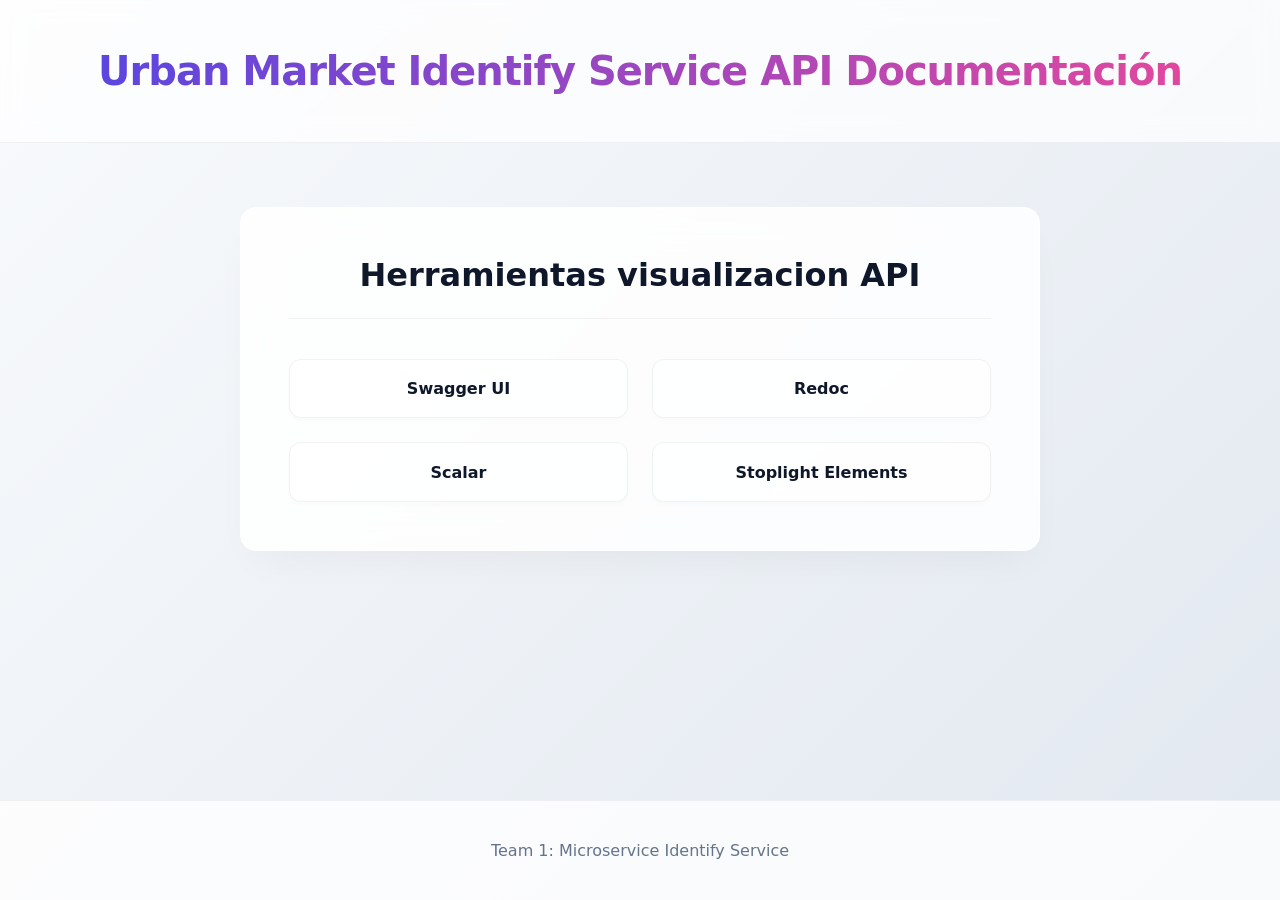
<file: docs/index.html>
<!DOCTYPE html>
<html lang="en">
<head>
    <meta charset="UTF-8">
    <meta name="viewport" content="width=device-width, initial-scale=1.0">
    <meta name="viewport" content="width=device-width, initial-scale=1" />
    <title>Urban Market Identify Service API Documentation</title>
    <link rel="stylesheet" href="styles.css">
</head>
<body>
    <header id="header">
    </header>
    
    <main id="body">
        
    </main>

    <footer>
        <p>Team 1: Microservice Identify Service</p>
    </footer>
</body>
<script src="code.js"></script>
</html>
</file>
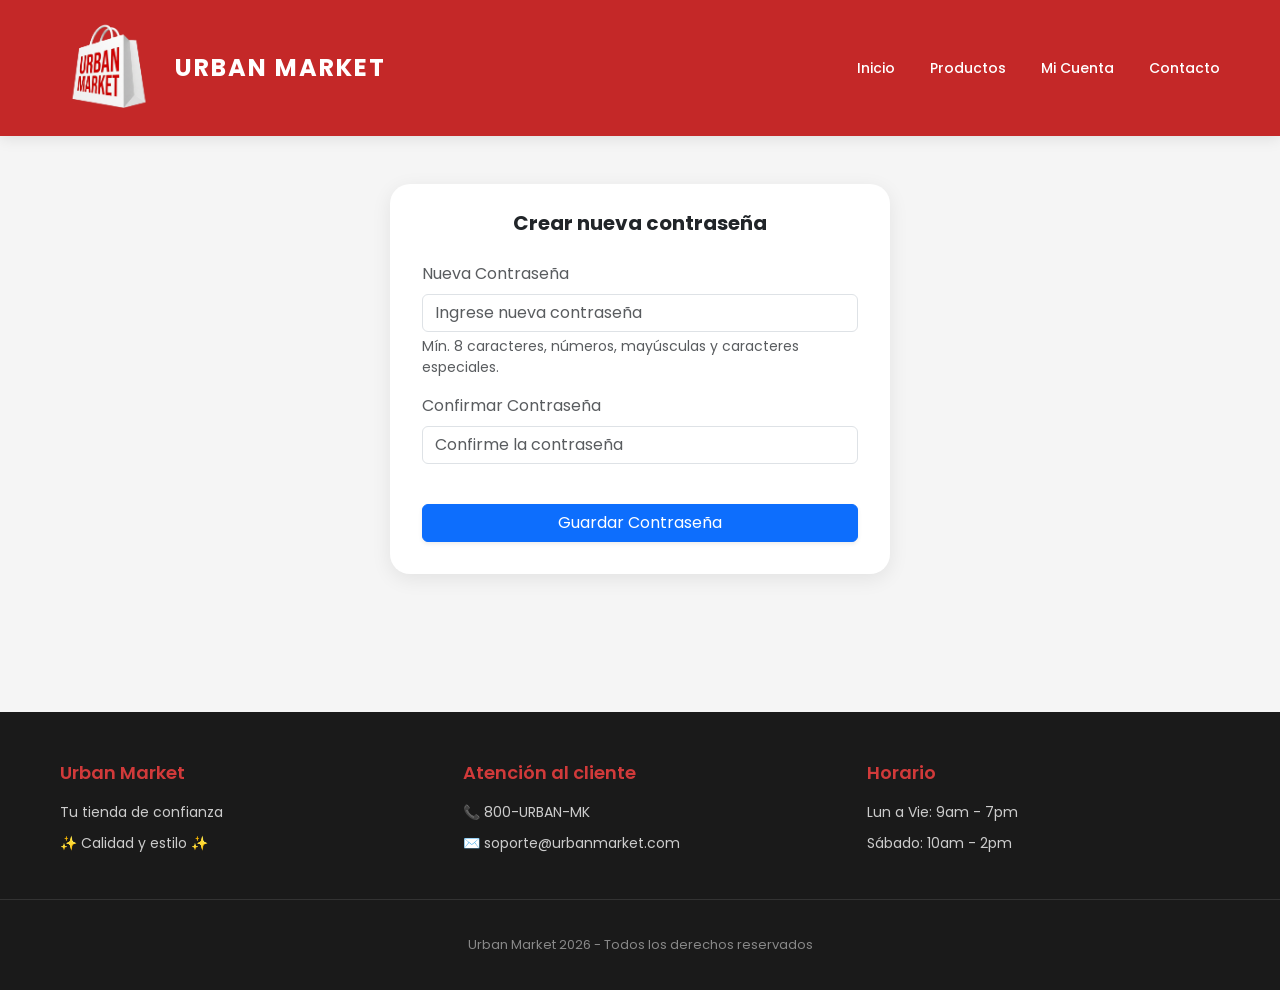
<file: docs/page/cambioContrasena.html>
<!DOCTYPE HTML>
<html>
    <head>
        <meta charset="UTF-8">
        <title>Restablecer Contraseña</title>
        <link href="https://cdn.jsdelivr.net/npm/bootstrap@5.3.0/dist/css/bootstrap.min.css" rel="stylesheet">
        <link href="https://fonts.googleapis.com/css2?family=Poppins:wght@300;400;500;600;700&display=swap" rel="stylesheet">
        <link rel="stylesheet" href="css/style.css">
    </head> 
    <body class="cuerpo">
        <nav class="navbar" id="header"></nav>

        <div class="container mt-5 mb-5">
            <div class="row justify-content-center">
                <div class="card bg-custom p-3" style="max-width: 500px;">
                    <div class="card-header bg-custom2 border-0 text-center fs-5 fw-bold">
                        Crear nueva contraseña
                    </div>

                    <div class="card-body">
                        <form id="resetPassword">
                            <div class="mb-3">
                                <label for="new_password" class="form-label text-muted">Nueva Contraseña</label>
                                <input type="password" class="form-control" id="new_password" placeholder="Ingrese nueva contraseña" required>
                                <div class="form-text text-muted small mt-1">
                                    Mín. 8 caracteres, números, mayúsculas y caracteres especiales.
                                </div>
                            </div>
                            <div class="mb-3">
                                <label for="confirm_password" class="form-label text-muted">Confirmar Contraseña</label>
                                <input type="password" class="form-control" id="confirm_password" placeholder="Confirme la contraseña" required>
                            </div>
                            <button type="submit" class="btn btn-primary w-100 mt-4 shadow-sm">Guardar Contraseña</button>
                        </form>
                    </div>
                </div>
            </div>
        </div>

        <footer class="footer" id="footer"></footer>
        
        <script src="https://cdn.jsdelivr.net/npm/bootstrap@5.3.0/dist/js/bootstrap.bundle.min.js"></script>
        <script src="js/cambioContrasena.js"></script>
        <script src="js/htmlComponents.js"></script>
    </body>
</html>
</file>
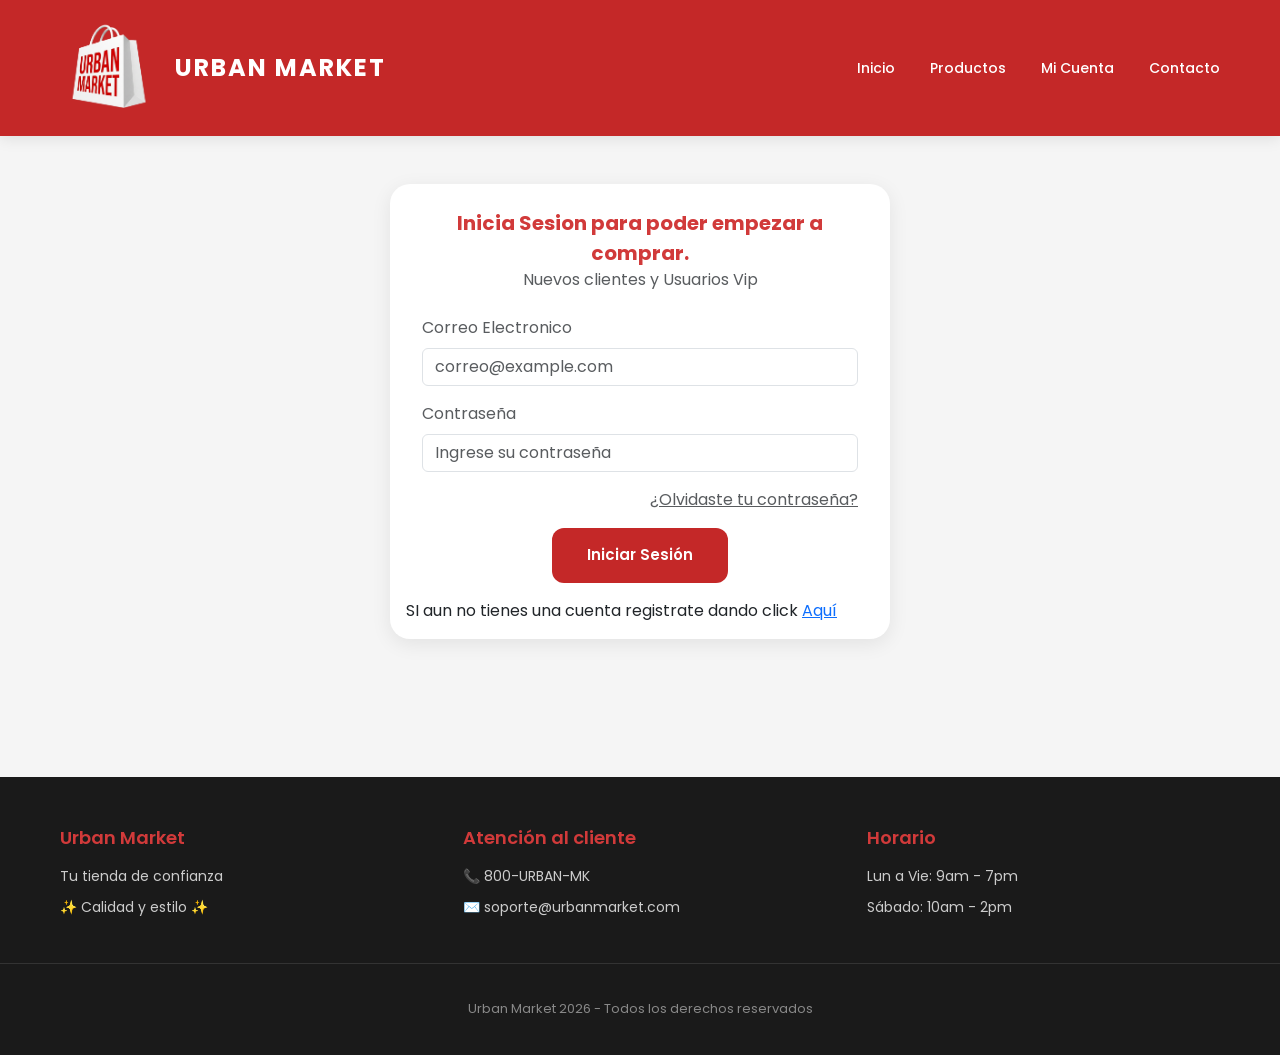
<file: docs/page/login.html>
<!DOCTYPE HTML>
<html>
    <head>
        <meta charset="UTF-8">
        <title>Iniciar Sesión</title>
        <link href="https://cdn.jsdelivr.net/npm/bootstrap@5.3.0/dist/css/bootstrap.min.css" rel="stylesheet">
        <link rel="stylesheet" href="css/style.css">
        <link href="https://fonts.googleapis.com/css2?family=Poppins:wght@300;400;500;600;700&display=swap" rel="stylesheet">
        <script src="https://challenges.cloudflare.com/turnstile/v0/api.js" async defer></script>
        <link rel="preconnect" href="https://challenges.cloudflare.com" />
    </head> 
    <body class="cuerpo">
        <nav class="navbar" id="header"></nav>

        <div class="container mt-5 mb-5" card>
            <div class="row justify-content-center">
                <div class="card bg-custom p-3 formulario-500">
                    <div class="card-header bg-custom2 border-0 text-center fs-5 fw-bold text-rojo-custom">
                        Inicia Sesion para poder empezar a comprar.
                        <div class="text-muted fs-6 fw-normal">Nuevos clientes y Usuarios Vip</div>
                    </div>

                    <div class="card-body">
                        <form id="login">
                            <div class="mb-3">
                                <label for="email" class="form-label text-muted">Correo Electronico</label>
                                <input type="email" class="form-control" id="email" name="email" placeholder="correo@example.com" required>
                            </div>

                            <div class="mb-3">
                                <label for="contraseña" class="form-label text-muted">Contraseña</label>
                                <input type="password" class="form-control" id="password" placeholder="Ingrese su contraseña" required>
                            </div>

                            <div class="mb-3 text-end">
                                <a href="recuperarContraseña.html" class="text-muted">¿Olvidaste tu contraseña?</a> 
                            </div>
                            
                            <center><div class="cf-turnstile mt-3" data-sitekey="0x4AAAAAADRirDHC0cM9aXKS" data-theme="light"></div></center>
                            
                            <center><button type="submit" class="">Iniciar Sesión</button></center>
                        </form>
                    </div>
                    <div> SI aun no tienes una cuenta registrate dando click <a href="registro.html">Aquí</a></div>

                </div>

            </div>

        </div>

        <footer class="footer" id="footer"></footer>

        <script src="https://cdn.jsdelivr.net/npm/bootstrap@5.3.0/dist/js/bootstrap.bundle.min.js"></script>
        <script src="js/login.js"></script>
        <script src="js/htmlComponents.js"></script>
    </body>
</html>
</file>
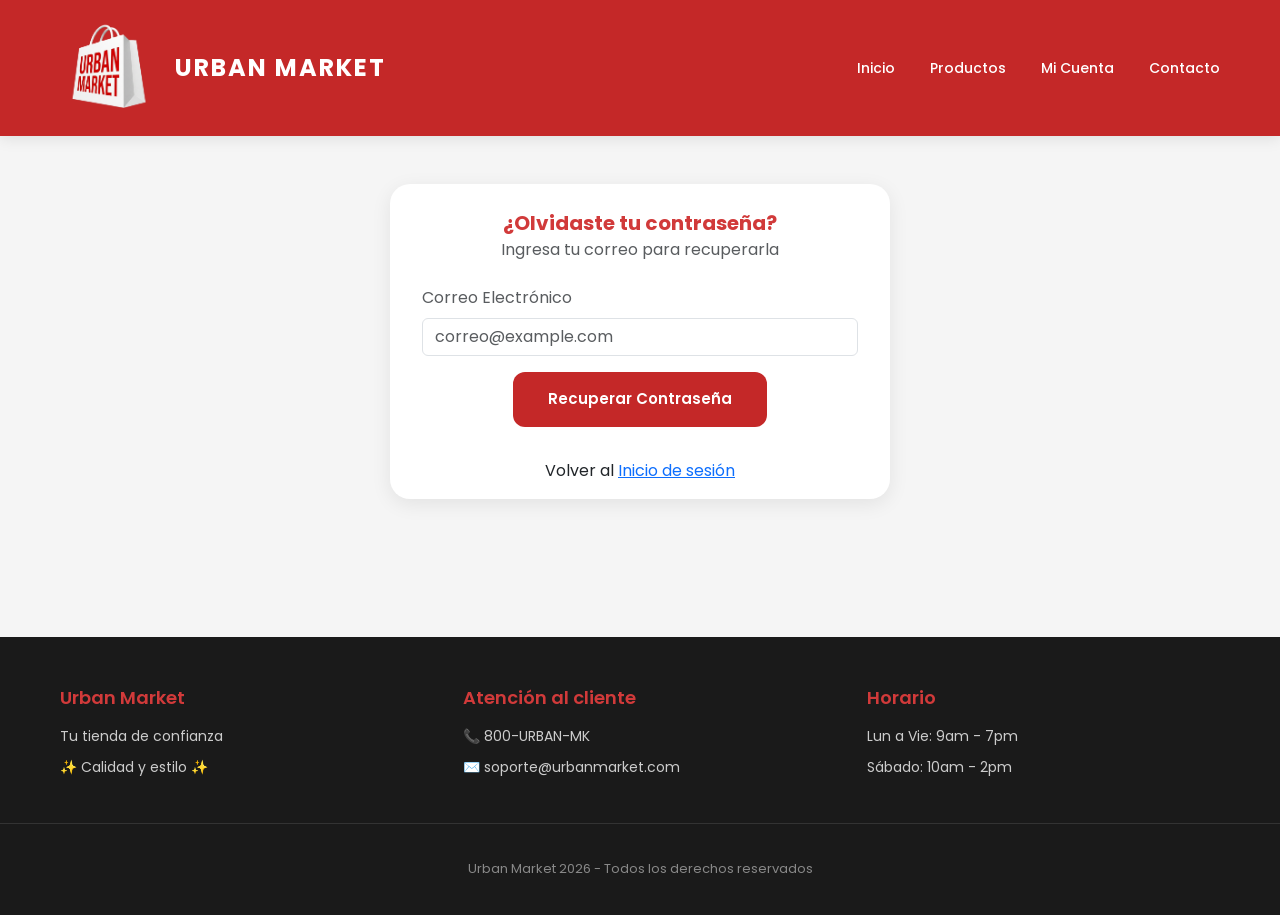
<file: docs/page/recuperarContraseña.html>
<!DOCTYPE HTML>
<html>
    <head>
        <meta charset="UTF-8">
        <title>Recuperar Contraseña</title>
        <link href="https://cdn.jsdelivr.net/npm/bootstrap@5.3.0/dist/css/bootstrap.min.css" rel="stylesheet">
        <link rel="stylesheet" href="css/style.css">
        <link href="https://fonts.googleapis.com/css2?family=Poppins:wght@300;400;500;600;700&display=swap" rel="stylesheet">
        <script src="https://challenges.cloudflare.com/turnstile/v0/api.js" async defer></script>
        <link rel="preconnect" href="https://challenges.cloudflare.com" />
    </head> 
    <body class="cuerpo">
        <nav class="navbar" id="header"></nav>

        <div class="container mt-5 mb-5">
            <div class="row justify-content-center">
                <div class="card bg-custom p-3" style="max-width: 500px;">
                    <div class="card-header bg-custom2 border-0 text-center fs-5 fw-bold background-color-custom1 text-rojo-custom">
                        ¿Olvidaste tu contraseña?
                        <div class="text-muted fs-6 fw-normal">Ingresa tu correo para recuperarla</div>
                    </div>

                    <div class="card-body">
                        <form id="forgotPassword">
                            <div class="mb-3">
                                <label for="email" class="form-label text-muted">Correo Electrónico</label>
                                <input type="email" class="form-control" id="email" name="email" placeholder="correo@example.com" required>
                            </div>
                            <center><button type="button" class="" onclick="enviar()">Recuperar Contraseña</button></center>
                        </form>
                        
                        <div id="simulation-container" class="mt-4 text-center" style="display: none;">
                            <div class="alert alert-info">
                                <p><strong>Simulación:</strong> Se ha generado el siguiente enlace (en producción llegaría por correo):</p>
                                <a id="reset-link" href="#" class="btn btn-sm btn-warning">Ir a cambiar contraseña</a>
                            </div>
                        </div>
                        
                    </div>
                    <div class="text-center mt-3"> Volver al <a href="login.html">Inicio de sesión</a></div>
                </div>
            </div>
        </div>

        <footer class="footer" id="footer"></footer>
        
        <script src="https://cdn.jsdelivr.net/npm/bootstrap@5.3.0/dist/js/bootstrap.bundle.min.js"></script>
        <script src="js/recuperarContrasena.js"></script>
        <script src="js/htmlComponents.js"></script>
    </body>
</html>
</file>
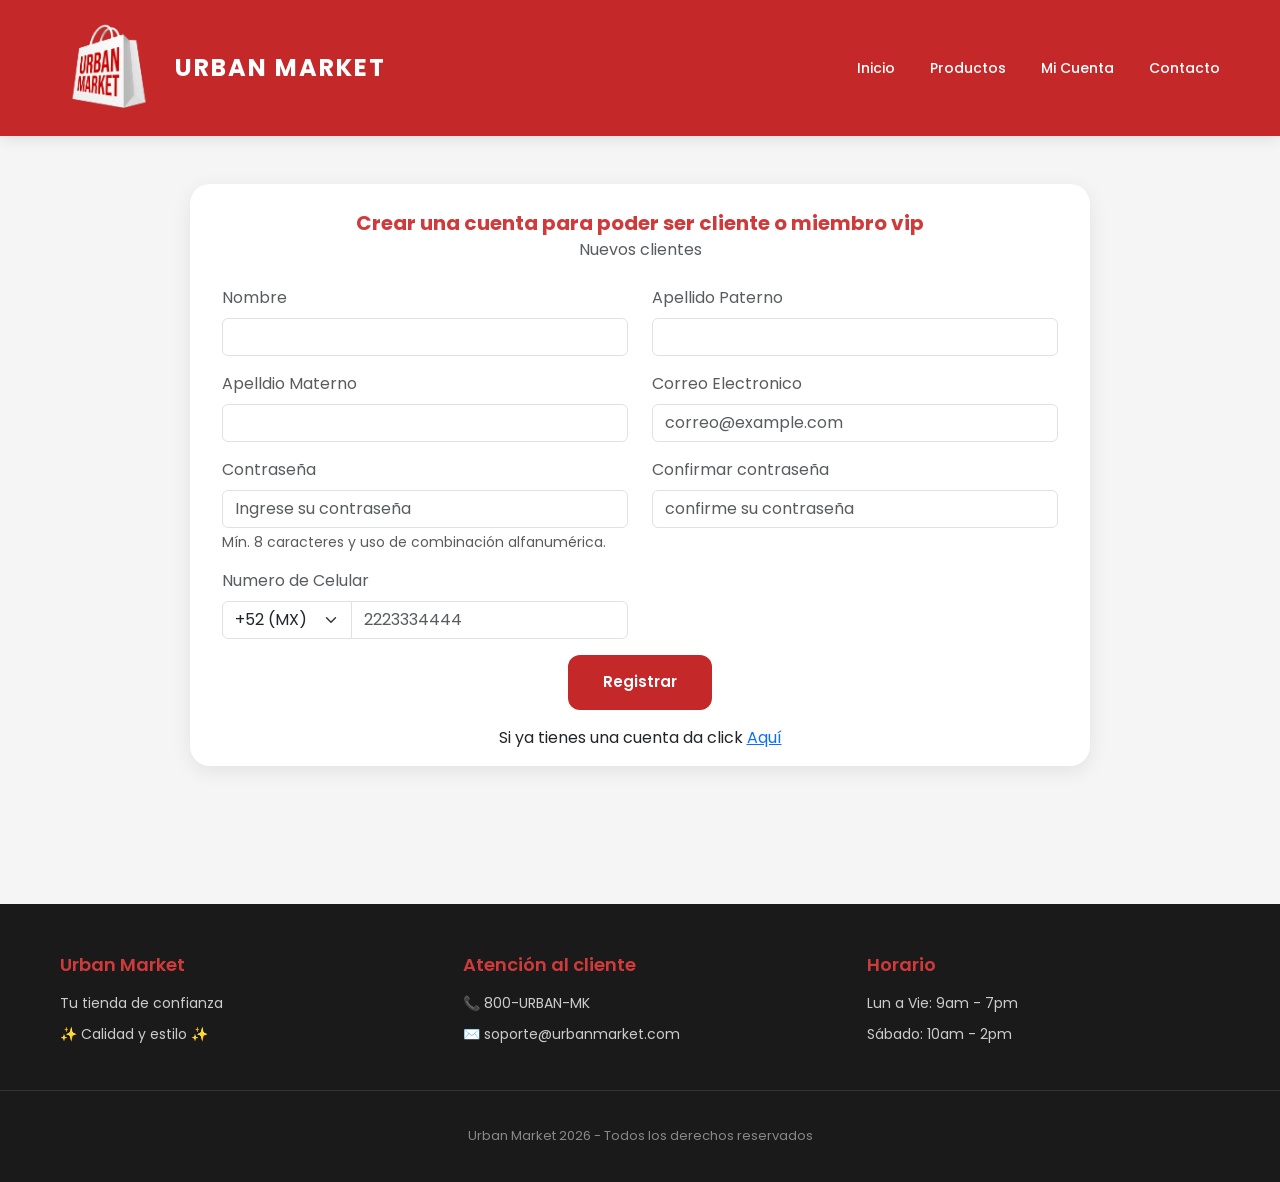
<file: docs/page/registro.html>
<!DOCTYPE HTML>
<html>
    <head>
        <meta charset="UTF-8">
        <title>Formulario de Registro</title>
        <link href="https://cdn.jsdelivr.net/npm/bootstrap@5.3.0/dist/css/bootstrap.min.css" rel="stylesheet">
        <link rel="stylesheet" href="css/style.css">
        <link href="https://fonts.googleapis.com/css2?family=Poppins:wght@300;400;500;600;700&display=swap" rel="stylesheet">
        <!-- Cloudflare Turnstile -->
        <script src="https://challenges.cloudflare.com/turnstile/v0/api.js" async defer></script>
    </head>
    <body class="cuerpo">

        <nav class="navbar" id="header"></nav>

        <div class="container mt-5 mb-5">
            <div class="row justify-content-center">
                <div class="card bg-custom p-3 formulario-900">
                    <div class="card-header bg-custom2 border-0 text-center fs-5 fw-bold background-color-custom1 text-rojo-custom">
                        Crear una cuenta para poder ser cliente o miembro vip
                        <div class="text-muted fs-6 fw-normal">Nuevos clientes</div>
                    </div>

                    <div class="card-body ">
                        <form id="registro">
                            <div class="row">
                                <div class="col-12 col-md-6 mb-3">
                                    <label for="nombre" class="form-label text-muted">Nombre</label>
                                    <input type="text" class="form-control" id="nombre" name="nombre" required>
                                </div>

                                <div class="col-12 col-md-6 mb-3">
                                    <label for="apellidoP" class="form-label text-muted">Apellido Paterno</label>
                                    <input type="text" class="form-control" id="apellidoP" name="apellidoP" required>
                                </div>

                                <div class="col-12 col-md-6 mb-3">
                                    <label for="apellidoM" class="form-label text-muted">Apelldio Materno</label>
                                    <input type="text" class="form-control" id="apellidoM" name="apellidoM" >
                                </div>

                                <div class="col-12 col-md-6 mb-3">
                                    <label for="correo" class="form-label text-muted">Correo Electronico</label>
                                    <input type="email" class="form-control" id="correo" name="correo" placeholder="correo@example.com" required>
                                </div>

                                <div class="col-12 col-md-6 mb-3">
                                    <label for="contraseña" class="form-label text-muted">Contraseña</label>
                                    <input type="password" class="form-control" id="password" placeholder="Ingrese su contraseña" required>
                                    <div class="form-text text-muted small mt-1">
                                        Mín. 8 caracteres y uso de combinación alfanumérica.
                                    </div>
                                </div>

                                <div class="col-12 col-md-6 mb-3">
                                    <label for="confirmacion" class="form-label text-muted">Confirmar contraseña</label>
                                    <input type="password" class="form-control" id="confirmacionP" placeholder="confirme su contraseña" required>
                                </div>

                                <div class="col-12 col-md-6 mb-3">
                                    <label for="telefono" class="form-label text-muted">Numero de Celular</label>
                                    <div class="input-group">
                                        <select class="form-select" id="lada" style="max-width: 130px;">
                                            <option value="+52">+52 (MX)</option>
                                            <option value="+1">+1 (US/CA)</option>
                                            <option value="+34">+34 (ES)</option>
                                            <option value="+54">+54 (AR)</option>
                                            <option value="+57">+57 (CO)</option>
                                        </select>
                                        <input type="tel" class="form-control" id="number" name="number" placeholder="2223334444" pattern="[0-9]{10}" title="Debe contener exactamente 10 dígitos" required>
                                    </div>
                                </div>

                                <div class="col-12 col-md-6 mb-3">
                                    <div class="cf-turnstile mb-3 d-flex justify-content-center" data-sitekey="0x4AAAAAADRirDHC0cM9aXKS" data-theme="light"></div>
                                </div>
                            </div>
                            

                            <center><button type="submit" class="">Registrar</button></center>
                        </form>
                    </div>
                    <center><span>Si ya tienes una cuenta da click <a href="login.html">Aquí</a></span></center>
                </div>
            </div>
        </div>

        <footer class="footer" id="footer"></footer>
    </body>
    <script src="js/registro.js"></script>
    <script src="js/htmlComponents.js"></script>
</html>
</file>
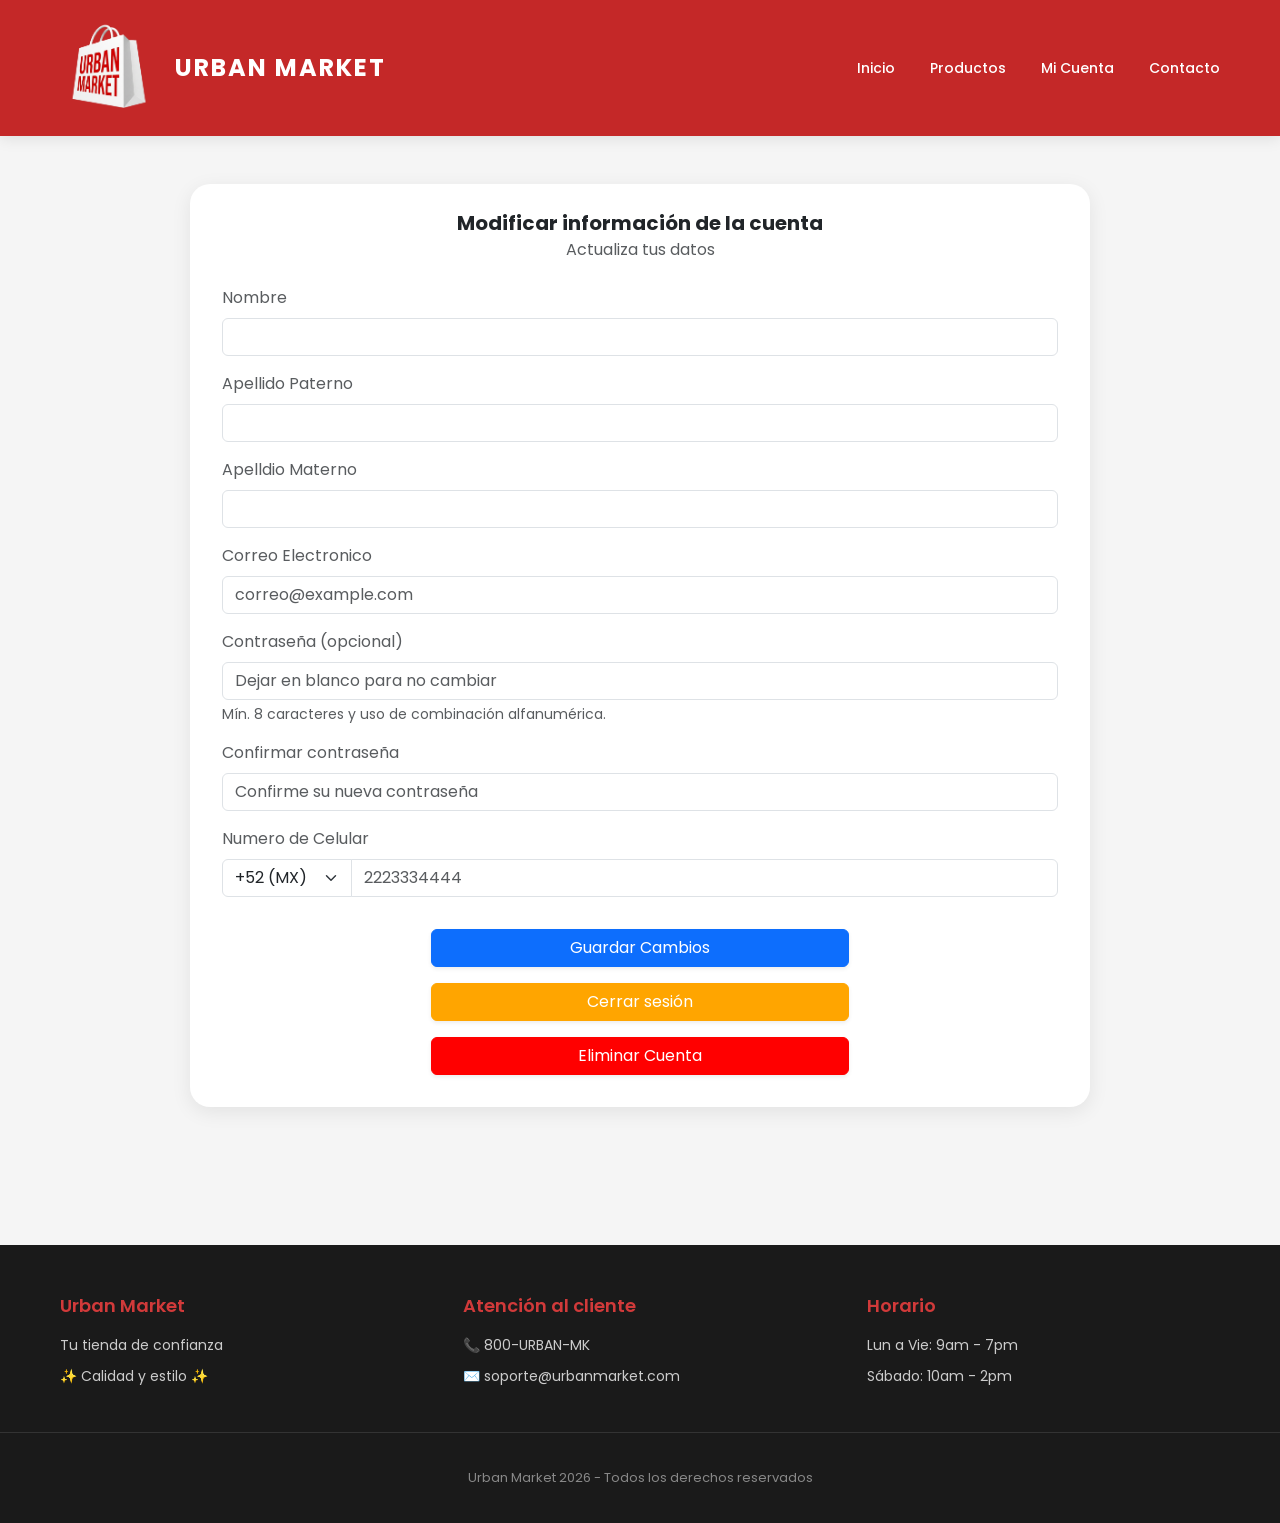
<file: docs/page/userAccount.html>
<!DOCTYPE HTML>
<html>
    <head>
        <meta charset="UTF-8">
        <title>Mi Cuenta</title>
        <link href="https://cdn.jsdelivr.net/npm/bootstrap@5.3.0/dist/css/bootstrap.min.css" rel="stylesheet">
        <link rel="stylesheet" href="css/style.css">
        <link href="https://fonts.googleapis.com/css2?family=Poppins:wght@300;400;500;600;700&display=swap" rel="stylesheet">
    </head>
    <body class="cuerpo">

        <nav class="navbar" id="header"></nav>

        <div class="container mt-5 mb-5">
            <div class="row justify-content-center">
                <div class="card bg-custom p-3 formulario-900">
                    <div class="card-header bg-custom2 border-0 text-center fs-5 fw-bold">
                        Modificar información de la cuenta
                        <div class="text-muted fs-6 fw-normal">Actualiza tus datos</div>
                    </div>

                    <div class="card-body">
                        <form id="updateAccount">
                            <div class="mb-3">
                                <label for="nombre" class="form-label text-muted">Nombre</label>
                                <input type="text" class="form-control" id="nombre" name="nombre" required>
                            </div>

                            <div class="mb-3">
                                <label for="apellidoP" class="form-label text-muted">Apellido Paterno</label>
                                <input type="text" class="form-control" id="apellidoP" name="apellidoP" required>
                            </div>

                            <div class="mb-3">
                                <label for="apellidoM" class="form-label text-muted">Apelldio Materno</label>
                                <input type="text" class="form-control" id="apellidoM" name="apellidoM" >
                            </div>

                            <div class="mb-3">
                                <label for="correo" class="form-label text-muted">Correo Electronico</label>
                                <input type="email" class="form-control" id="correo" name="correo" placeholder="correo@example.com" required>
                            </div>

                            <div class="mb-3">
                                <label for="contraseña" class="form-label text-muted">Contraseña (opcional)</label>
                                <input type="password" class="form-control" id="password" placeholder="Dejar en blanco para no cambiar">
                                <div class="form-text text-muted small mt-1">
                                    Mín. 8 caracteres y uso de combinación alfanumérica.
                                </div>
                            </div>

                            <div class="mb-3">
                                <label for="confirmacion" class="form-label text-muted">Confirmar contraseña</label>
                                <input type="password" class="form-control" id="confirmacionP" placeholder="Confirme su nueva contraseña">
                            </div>

                            <div class="mb-3">
                                <label for="telefono" class="form-label text-muted">Numero de Celular</label>
                                <div class="input-group">
                                    <select class="form-select" id="lada" style="max-width: 130px;">
                                        <option value="+52">+52 (MX)</option>
                                        <option value="+1">+1 (US/CA)</option>
                                        <option value="+34">+34 (ES)</option>
                                        <option value="+54">+54 (AR)</option>
                                        <option value="+57">+57 (CO)</option>
                                    </select>
                                    <input type="tel" class="form-control" id="number" name="number" placeholder="2223334444" pattern="[0-9]{10}" title="Debe contener exactamente 10 dígitos" required>
                                </div>
                            </div>
                            <center><button type="submit" class="btn btn-primary w-50 mt-3 shadow-sm justify-content-center">Guardar Cambios</button></center>
                            <center><button type="button" class="btn btn-primary w-50 mt-3 shadow-sm justify-content-center" style="background-color: orange; border-color: orange;" onclick="logout()">Cerrar sesión</button></center>
                            <center><button type="button" class="btn btn-primary w-50 mt-3 shadow-sm justify-content-center" style="background-color: red; border-color: red;" onclick="deleteAccount()">Eliminar Cuenta</button></center>
                        </form>
                    </div>
                </div>
            </div>
        </div>

        <footer class="footer" id="footer"></footer>
    </body>
    <script src="js/userAccount.js"></script>
    <script src="js/htmlComponents.js"></script>
</html>
</file>
<file: docs/styles.css>
:root {
    --primary-color: #4f46e5;
    --primary-hover: #4338ca;
    --secondary-color: #ec4899;
    --bg-color: #f8fafc;
    --text-color: #0f172a;
    --text-muted: #64748b;
    --card-bg: rgba(255, 255, 255, 0.85);
    --border-radius: 16px;
}

* {
    margin: 0;
    padding: 0;
    box-sizing: border-box;
    font-family: 'Inter', 'Segoe UI', system-ui, -apple-system, sans-serif;
}

body {
    background: linear-gradient(135deg, #f8fafc 0%, #e2e8f0 100%);
    color: var(--text-color);
    display: flex;
    flex-direction: column;
    min-height: 100vh;
}

header {
    background: rgba(255, 255, 255, 0.7);
    backdrop-filter: blur(12px);
    border-bottom: 1px solid rgba(0, 0, 0, 0.05);
    color: var(--text-color);
    text-align: center;
}

header h1 {
    font-size: 2.5rem;
    padding: 3rem 1rem;
    font-weight: 800;
    background: linear-gradient(to right, var(--primary-color), var(--secondary-color));
    -webkit-background-clip: text;
    -webkit-text-fill-color: transparent;
    letter-spacing: -1px;
}

#content {
    flex: 1;
    max-width: 800px;
    margin: 4rem auto;
    padding: 3rem;
    background: var(--card-bg);
    border-radius: var(--border-radius);
    box-shadow: 0 20px 40px -15px rgba(0, 0, 0, 0.05);
    border: 1px solid rgba(255, 255, 255, 1);
    backdrop-filter: blur(20px);
    width: 90%;
}

#content h2 {
    font-size: 2rem;
    margin-bottom: 2.5rem;
    color: var(--text-color);
    text-align: center;
    border-bottom: 1px solid rgba(0, 0, 0, 0.05);
    padding-bottom: 1.5rem;
}

.links-container {
    display: grid;
    grid-template-columns: repeat(auto-fit, minmax(250px, 1fr));
    gap: 1.5rem;
}

#content a {
    display: flex;
    align-items: center;
    justify-content: center;
    padding: 1.2rem;
    background: rgba(255, 255, 255, 0.6);
    color: var(--text-color);
    text-decoration: none;
    font-weight: 600;
    border-radius: 12px;
    transition: all 0.3s cubic-bezier(0.4, 0, 0.2, 1);
    border: 1px solid rgba(0, 0, 0, 0.05);
    box-shadow: 0 4px 6px -1px rgba(0, 0, 0, 0.02);
}

#content a:hover {
    background: var(--primary-color);
    color: white;
    transform: translateY(-5px) scale(1.02);
    box-shadow: 0 20px 25px -5px rgba(79, 70, 229, 0.25), 0 8px 10px -6px rgba(79, 70, 229, 0.1);
    border-color: var(--primary-color);
}

footer {
    background: rgba(255, 255, 255, 0.8);
    border-top: 1px solid rgba(0, 0, 0, 0.05);
    color: var(--text-muted);
    text-align: center;
    padding: 2.5rem;
    margin-top: auto;
    font-size: 1rem;
}

/* Estilos del navbar para cuando se ve una API */
.navbar {
    background: rgba(255, 255, 255, 0.7);
    backdrop-filter: blur(12px);
    border-bottom: 1px solid rgba(0, 0, 0, 0.05);
    display: flex;
    justify-content: center;
    align-items: center;
    gap: 2rem;
    padding: 1.2rem;
}

.navbar a {
    color: var(--text-muted);
    text-decoration: none;
    font-weight: 600;
    padding: 0.6rem 1.2rem;
    border-radius: 8px;
    transition: all 0.3s ease;
}

.navbar a:hover {
    color: var(--primary-color);
    background: rgba(0, 0, 0, 0.03);
}

/* Contenedor del Visor */
#viewer-container {
    flex: 1;
    width: 100%;
    background: white; /* Keep white for redoc/swagger visibility */
    border-radius: var(--border-radius);
    overflow: hidden;
    margin: 2rem;
}
</file>
<file: docs/page/css/style.css>
* {
    margin: 0;
    padding: 0;
    box-sizing: border-box;
}

body {
    font-family: 'Poppins', sans-serif;
    background: #f5f5f5;
    color: #2c2c2c;
    min-height: 100vh;
    display: flex;
    flex-direction: column;
}

.navbar {
    background: #c42828;
    padding: 18px 0;
    box-shadow: 0 2px 15px rgba(0, 0, 0, 0.1);
    position: sticky;
    top: 0;
    z-index: 100;
}

.nav-container {
    max-width: 1200px;
    width: 100%;
    margin: 0 auto;
    padding: 0 20px;
    display: flex;
    justify-content: space-between;
    align-items: center;
}

.logo {
    display: flex;
    align-items: center;
    gap: 15px;
}

.logo-image {
    width: 100px;
    height: 100px;
    object-fit: contain;
}

.logo-text {
    font-size: 24px;
    font-weight: 700;
    color: white;
    letter-spacing: 2px;
}

.nav-links {
    display: flex;
    gap: 35px;
}

.nav-links a {
    text-decoration: none;
    color: white;
    font-size: 14px;
    font-weight: 500;
    transition: opacity 0.3s;
}

.nav-links a:hover {
    opacity: 0.8;
}



.card {
    background: white;
    border-radius: 20px;
    padding: 30px;
    margin-bottom: 30px;
    box-shadow: 0 5px 20px rgba(0, 0, 0, 0.08);
    border: none;
}

button {
    padding: 16px 35px;
    background: #c42828;
    color: white;
    border: none;
    border-radius: 12px;
    font-size: 15px;
    font-weight: 600;
    cursor: pointer;
    transition: all 0.3s;
    font-family: 'Poppins', sans-serif;
}

button:hover {
    background: #a01f1f;
    transform: translateY(-2px);
}

.card-header {
    background-color: #ffffff !important;
}

.footer {
    background: #1a1a1a;
    color: white;
    margin-top: 60px;
    padding: 50px 0 20px;
}

.footer-container {
    max-width: 1200px;
    margin: auto;
    padding: 0 20px;
    display: grid;
    grid-template-columns: repeat(auto-fit, minmax(250px, 1fr));
    gap: 50px;
}

.footer-section h4 {
    font-size: 18px;
    color: #d13a3a;
    margin-bottom: 18px;
    font-weight: 600;
}

.footer-section p {
    font-size: 14px;
    color: #ccc;
    margin-bottom: 10px;
}

.footer-bottom {
    text-align: center;
    padding-top: 35px;
    margin-top: 35px;
    border-top: 1px solid #333;
    font-size: 13px;
    color: #888;
}

.text-rojo-custom{
    color: #d13a3a !important;
    font-family: 'Poppins', sans-serif;
}

.formulario-500{
    max-width: 500px;
}

.formulario-900{
    max-width: 900px !important;
}

@media (max-width: 768px) {
    .nav-links {
        display: none;
    }
    
    .hero-content h1 {
        font-size: 28px;
    }
    
    .hero-content p {
        font-size: 14px;
    }
    
    .progress-container {
        flex-direction: column;
        gap: 25px;
    }
    
    .line {
        display: none;
    }
    
    .search-box {
        flex-direction: column;
    }
    
    .logo-text {
        font-size: 18px;
    }
    
    .logo-image {
        width: 40px;
        height: 40px;
    }
    
    .card > div:first-child {
        flex-direction: column;
        text-align: center;
    }
    
    .card > div:first-child > div:last-child {
        text-align: center;
    }
    
    .card > div:nth-child(3) {
        grid-template-columns: 1fr;
    }
}
</file>
